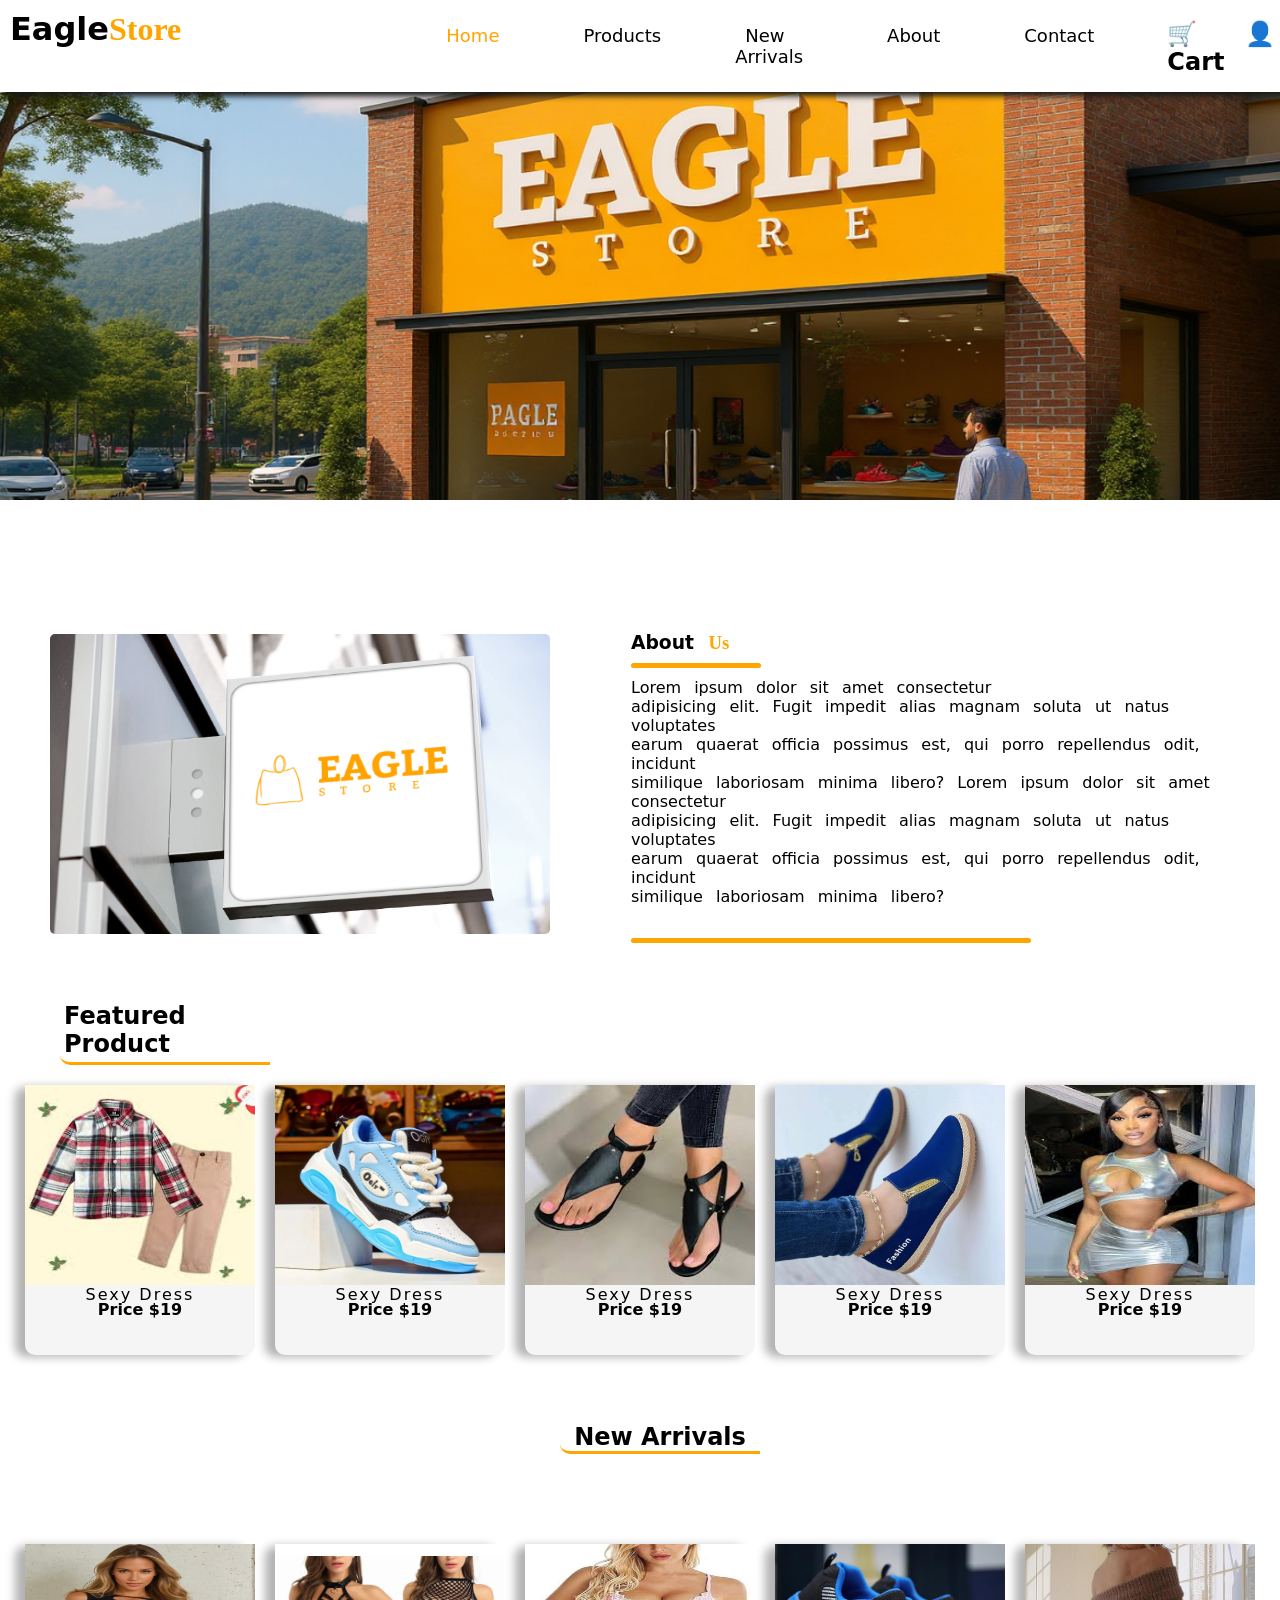
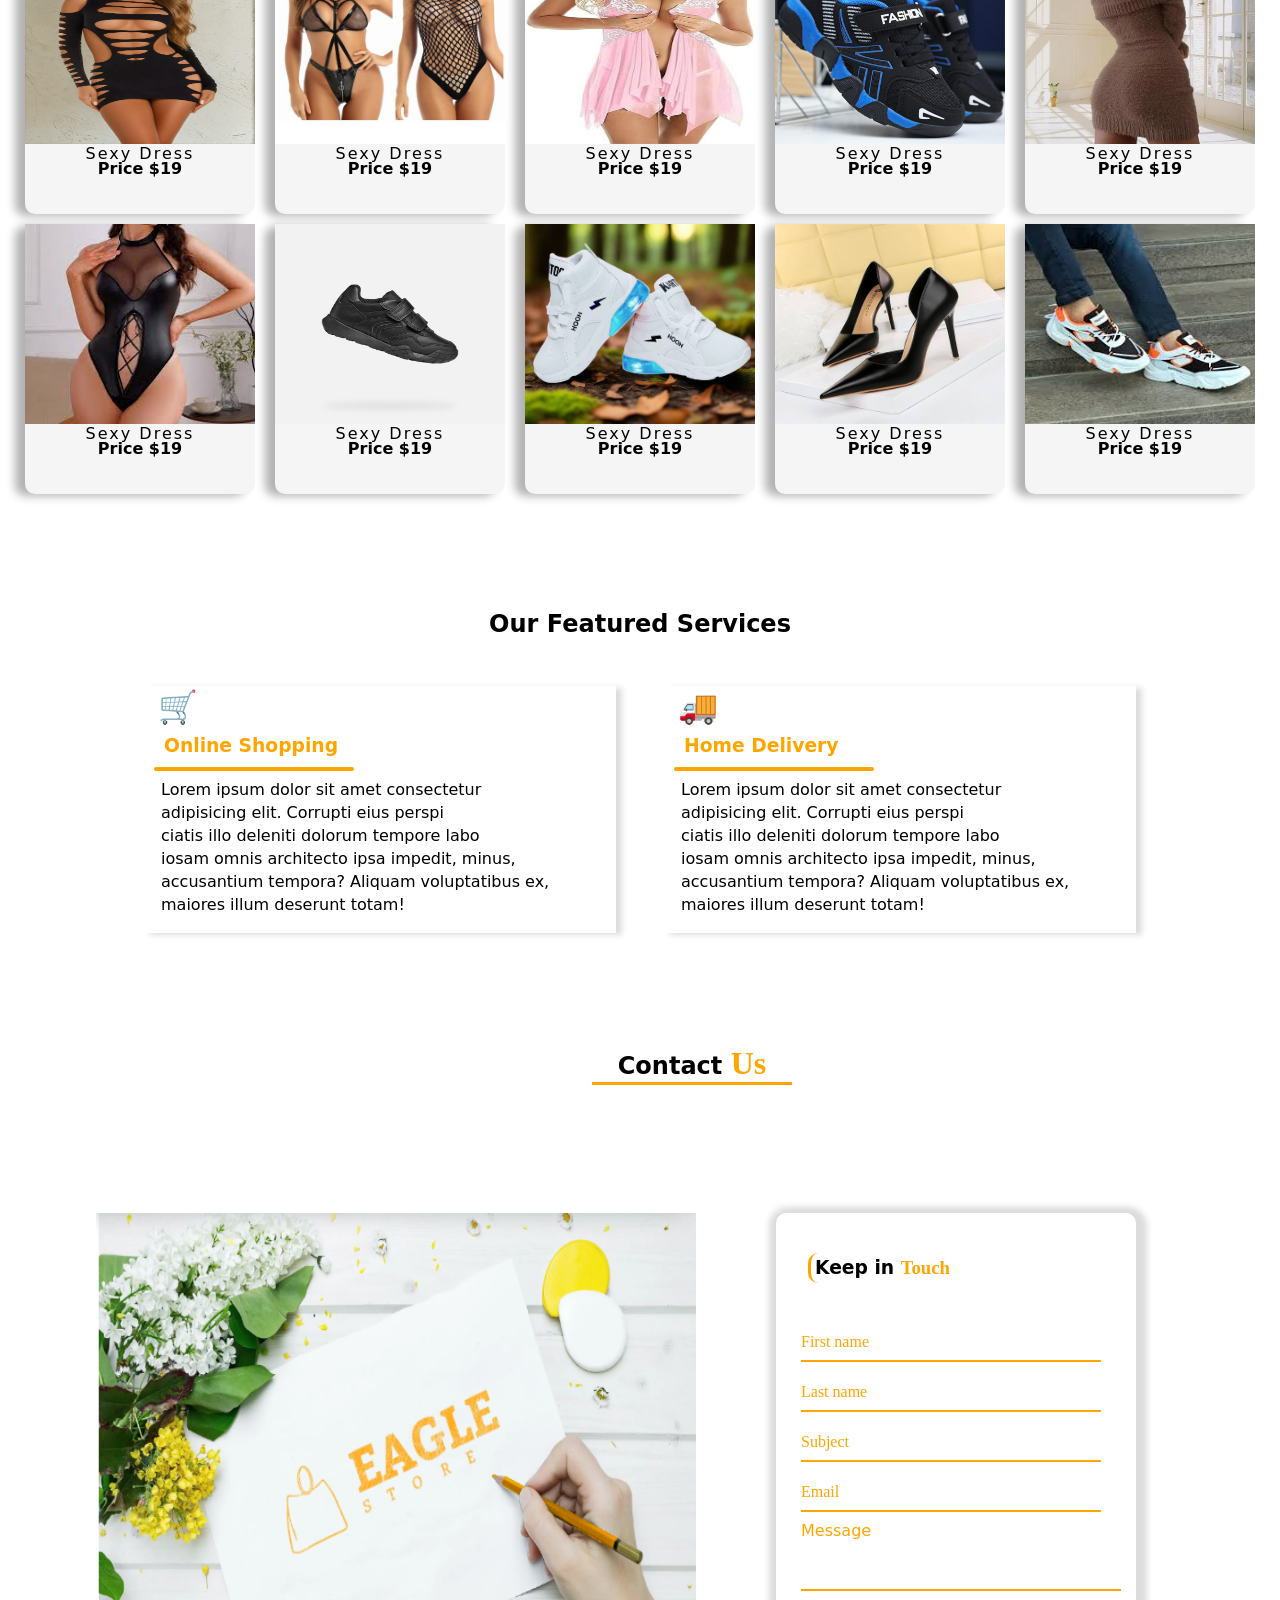
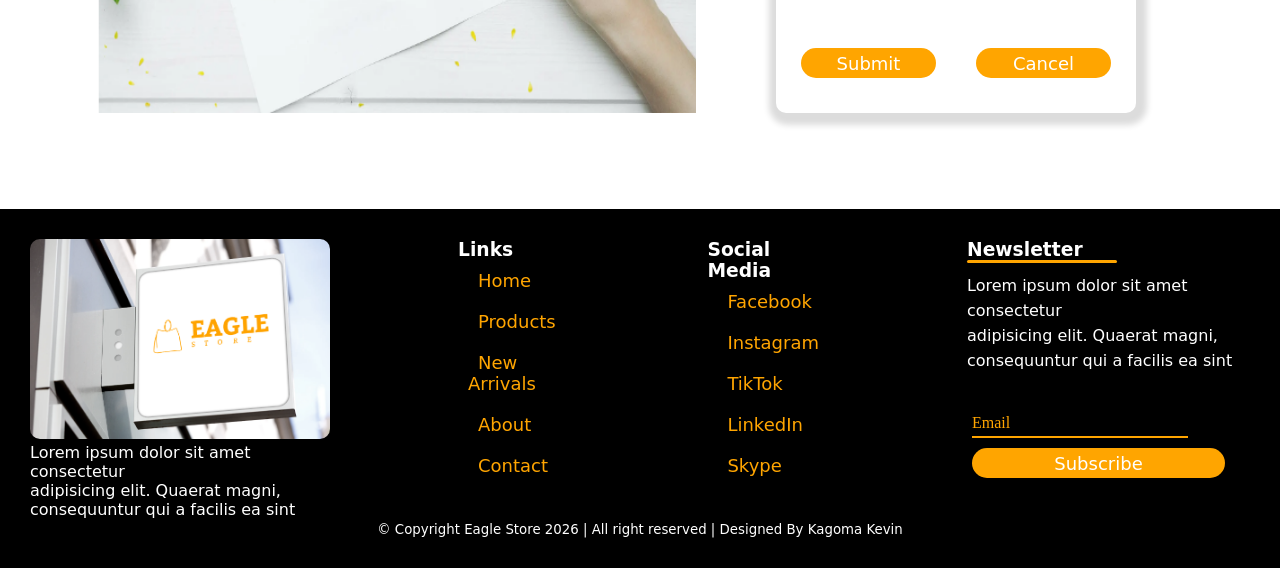
<file: index.html>
<!DOCTYPE html>
<html lang="en">
<head>
    <meta charset="UTF-8">
    <meta name="viewport" content="width=device-width, initial-scale=1.0">
    <link rel="stylesheet" href="../css_files/style.css">
       <link rel="shortcut icon" href="../images/LOGO/Brand2.png" type="image/x-icon">

    <title>Document</title>
</head>
<body>

    <div class="head">
        <div class="logo">
            <h1>Eagle<span>Store</span></h1>
          </div>
        <div class="nav">
            <ul>
                <li><a href="../html_files/index.html" class="active"> Home </a></li>
                <li><a href="../html_files/product.html"> Products </a></li>
                <li><a href="../html_files/New_Arrivals.html"> New Arrivals </a></li>
                <li><a href="../html_files/about.html">About </a></li>
                <li><a href="../html_files/contact.html">Contact </a></li>
            </ul>
            <div class="log_in">
                <h2>🛒 Cart </h2>
                <h2>👤 </h2>
            </div>
        </div>
       
    </div>

    <div class="top_slide">
        <img src="../images/LOGO/brand.png" alt="">
    </div>

    <div class="about_box">
        <div class="photo">
            <img src="../images/LOGO/Brand2.png" alt="">
        </div>
        <div class="text">
            
            <div class="text2">
                <h3>About <span>Us</span> </h3>
                <hr>
            </div>
            
            <p>Lorem ipsum dolor sit amet consectetur <br>
                adipisicing elit. Fugit impedit alias 
                magnam soluta ut natus voluptates <br>
                earum quaerat officia possimus est,
                 qui porro repellendus odit, incidunt <br>
                similique laboriosam minima libero?
                Lorem ipsum dolor sit amet consectetur <br>
                adipisicing elit. Fugit impedit alias 
                magnam soluta ut natus voluptates <br>
                earum quaerat officia possimus est,
                 qui porro repellendus odit, incidunt <br>
                similique laboriosam minima libero?</p>

                <hr>
        </div>
    </div>

    <div class="product_text">
        <h2>Featured Product </h2>
    </div>

    <div class="featured_product">
        <div class="products">
            <img src="../images/men clo/man (2).jfif" alt="">
            <p>Sexy Dress </p>
            <span>Price $19</span>
            <button>Order</button>
        </div>
        <div class="products">
            <img src="../images/men shoes pc/man (3).webp" alt="">
            <p>Sexy Dress </p>
            <span>Price $19</span>
            <button>Order</button>
        </div>
        <div class="products">
            <img src="../images/women shoes/images (13).jfif" alt="">
            <p>Sexy Dress </p>
            <span>Price $19</span>
            <button>Order</button>
        </div>
        <div class="products">
            <img src="../images/women shoes/4.jpg" alt="">
            <p>Sexy Dress </p>
            <span>Price $19</span>
            <button>Order</button>
        </div>
        <div class="products">
            <img src="../images/women/sexy (1).jfif" alt="">
            <p>Sexy Dress </p>
            <span>Price $19</span>
            <button>Order</button>
        </div>
    </div>

    <div class="Arrival_text">
        <h2 class="arrival">New Arrivals </h2>
    </div>

    <div class="Arrival_box">
        <div class="New_arrival">
            <img src="../images/women/sexy (2).webp" alt="">
            <p>Sexy Dress </p>
            <span>Price $19</span>
            <button>Order</button>
        </div>
        <div class="New_arrival">
            <img src="../images/women/sexy (3).jpg" alt="">
            <p>Sexy Dress </p>
            <span>Price $19</span>
            <button>Order</button>
        </div>
        <div class="New_arrival">
            <img src="../images/women/sexy (1).jpg" alt="">
            <p>Sexy Dress </p>
            <span>Price $19</span>
            <button>Order</button>
        </div>
        <div class="New_arrival">
            <img src="../images/men shoes pc/man (1).jpeg" alt="">
            <p>Sexy Dress </p>
            <span>Price $19</span>
            <button>Order</button>
        </div>
        <div class="New_arrival">
            <img src="../images/women/71iCQaLEgNL._AC_UY1000_.jpg" alt="">
            <p>Sexy Dress </p>
            <span>Price $19</span>
            <button>Order</button>
        </div>
        <div class="New_arrival">
            <img src="../images/women/sexy (4).jfif" alt="">
            <p>Sexy Dress </p>
            <span>Price $19</span>
            <button>Order</button>
        </div>
        <div class="New_arrival">
            <img src="../images/men shoes pc/man (2).jpg" alt="">
            <p>Sexy Dress </p>
            <span>Price $19</span>
            <button>Order</button>
        </div>
        <div class="New_arrival">
            <img src="../images//men shoes pc/man (2).webp" alt="">
            <p>Sexy Dress </p>
            <span>Price $19</span>
            <button>Order</button>
        </div>
        <div class="New_arrival">
            <img src="../images/women shoes/514Yk71NkSL._AC_UF1000,1000_QL80_.jpg" alt="">
            <p>Sexy Dress </p>
            <span>Price $19</span>
            <button>Order</button>
        </div>
        <div class="New_arrival">
            <img src="../images/women shoes/images (8).jfif" alt="">
            <p>Sexy Dress </p>
            <span>Price $19</span>
            <button>Order</button>
        </div>
       
    </div>
    

    <div class="Service_text">
        <h2>Our Featured Services </h2>
    </div>

    <div class="service">
        <div class="services">
            <span>🛒</span>
            <h3>Online Shopping</h3>
            <hr>
            <p>Lorem ipsum dolor sit amet consectetur <br>
                adipisicing elit. Corrupti eius perspi <br>
                ciatis illo deleniti dolorum tempore labo <br>
                iosam omnis architecto ipsa impedit, minus, <br>
                accusantium tempora? Aliquam voluptatibus ex, <br>
                 maiores illum deserunt totam!</p>
        </div>
        <div class="services">
            <span>🚚</span>
            <h3>Home Delivery</h3>
            <hr>
            <p>Lorem ipsum dolor sit amet consectetur <br>
                adipisicing elit. Corrupti eius perspi <br>
                ciatis illo deleniti dolorum tempore labo <br>
                iosam omnis architecto ipsa impedit, minus, <br>
                accusantium tempora? Aliquam voluptatibus ex, <br>
                 maiores illum deserunt totam!</p>
        </div>
    </div>

    <div class="contact_text">
        <h2>Contact <span>Us</span></h2>
    </div>

    <div class="container">
        <img src="../images/LOGO/contact.png" alt="">

        <div class="form_box">
            <h3>Keep in <span>Touch</span> </h3>
            <form action="">
                <input type="text" name="" id="" placeholder="First name"> <br>
                <input type="text" name="" id="" placeholder="Last name"><br>
                <input type="text" name="" id="" placeholder="Subject"><br>
                <input type="email" name="" id="" placeholder="Email"><br>
                <textarea name="message" id="" placeholder="Message"></textarea>
                <div class="btns">
                    <button type="submit">Submit</button> 
                    <button type="reset">Cancel</button>
                </div>
            </form>
        </div>
    </div>


  <div class="all">
      <div class="footer_box">
        <div class="logos">
            <img src="../images/LOGO/Brand2.png" alt=""><br>
            <p>Lorem ipsum dolor sit amet consectetur <br>
                adipisicing elit.  Quaerat magni, <br>
                consequuntur qui a facilis ea sint</p>
        </div>
        <div class="link">
            <h3>Links</h3>
            <ol>
                <li><a href="../html_files/index.html" class="active"> Home </a></li>
                <li><a href="../html_files/product.html"> Products </a></li>
                <li><a href="../html_files/New_Arrivals.html"> New Arrivals </a></li>
                <li><a href="../html_files/about.html">About </a></li>
                <li><a href="../html_files/contact.html">Contact </a></li>
            </ol>
        </div>
        <div class="social">
            <h3>Social Media</h3>
              <ol>
                <li><a href="../html_files/index.html" class="active"> Facebook </a></li>
                <li><a href="../html_files/product.html"> Instagram </a></li>
                <li><a href="../html_files/New_Arrivals.html"> TikTok </a></li>
                <li><a href="../html_files/about.html">LinkedIn </a></li>
                <li><a href="../html_files/contact.html">Skype </a></li>
            </ol>
        </div>
        <div class="newsletter">
            <h3>Newsletter</h3>
            <hr>
             <p>Lorem ipsum dolor sit amet consectetur <br>
                adipisicing elit.  Quaerat magni, <br>
                consequuntur qui a facilis ea sint</p>
                <form action="">
                    <input type="email" name="" id="" placeholder="Email "> <br>
                    <button type="submit">Subscribe</button>
                </form>
        </div>

        
    </div>
    <footer>
            <small>&COPY; Copyright Eagle Store 2026 | All right reserved | Designed By Kagoma Kevin</small>
        </footer>
     
  </div>
   
</body>
</html>
</file>
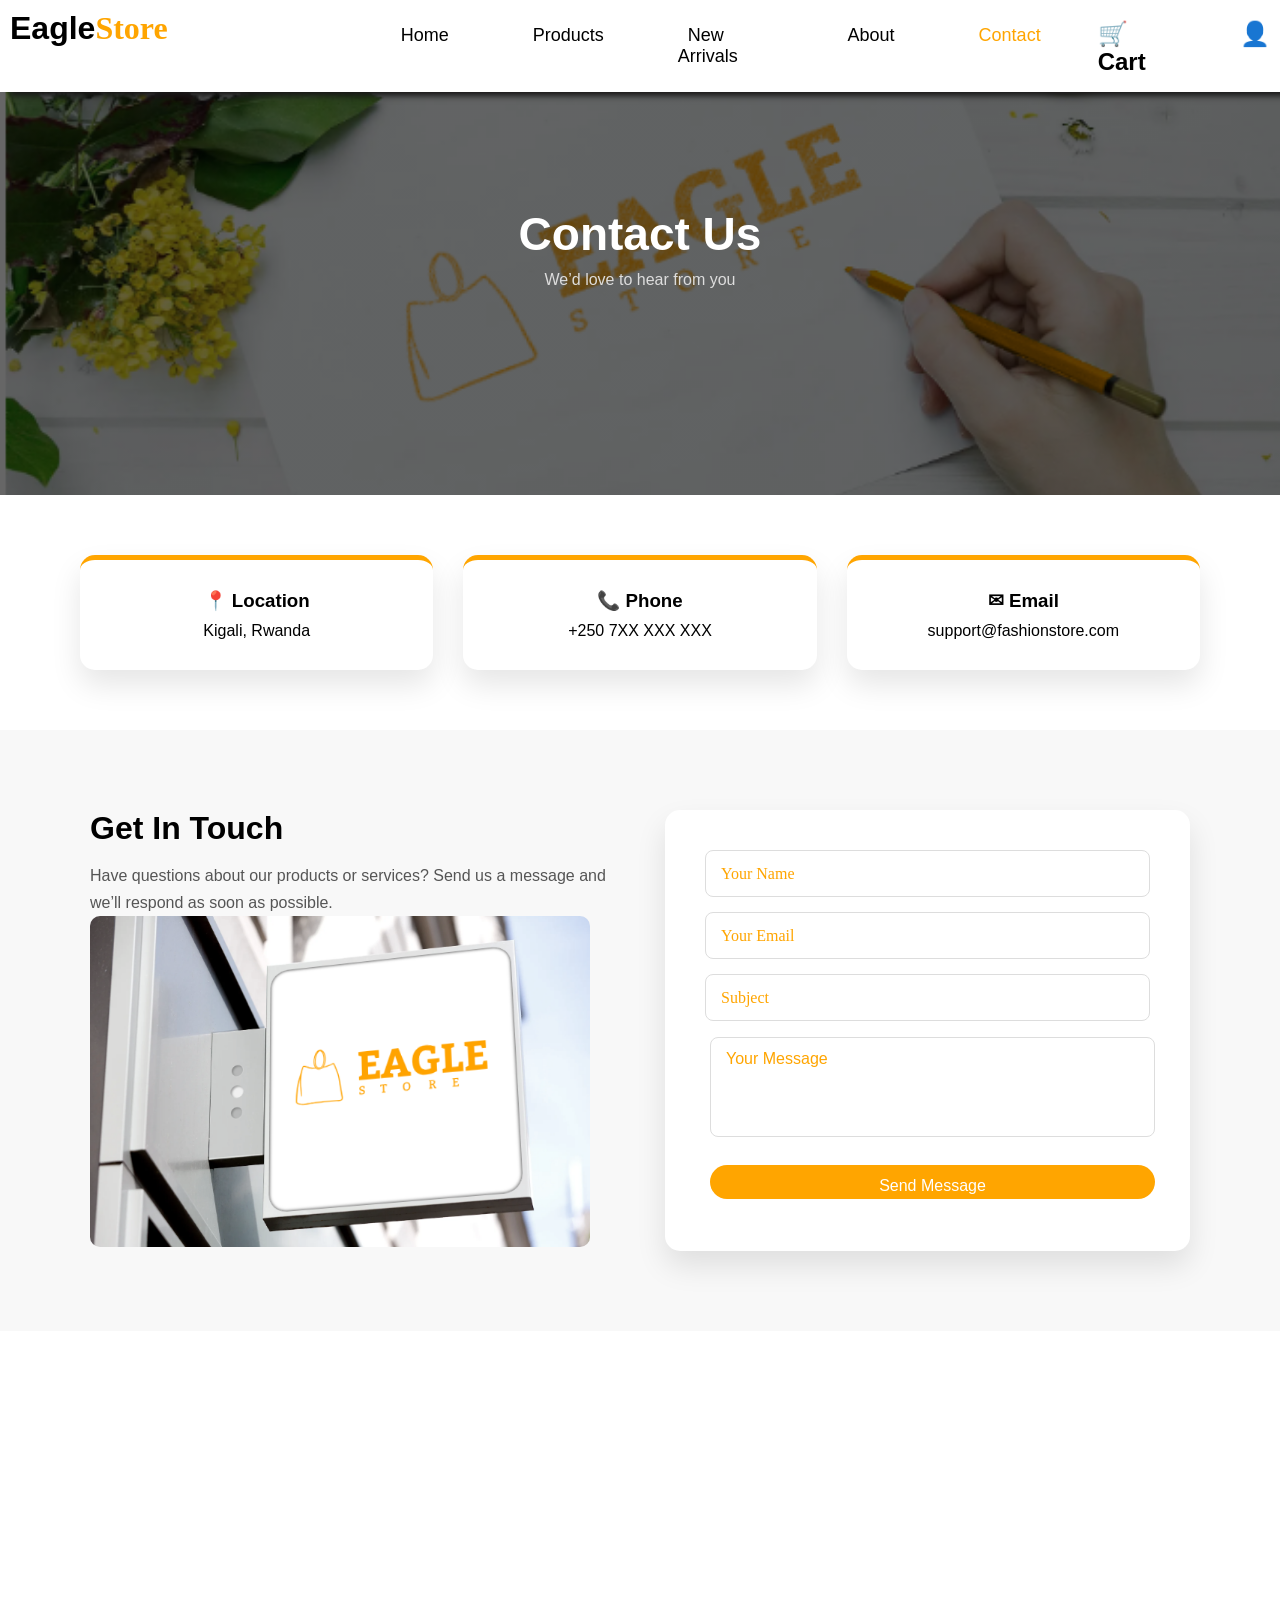
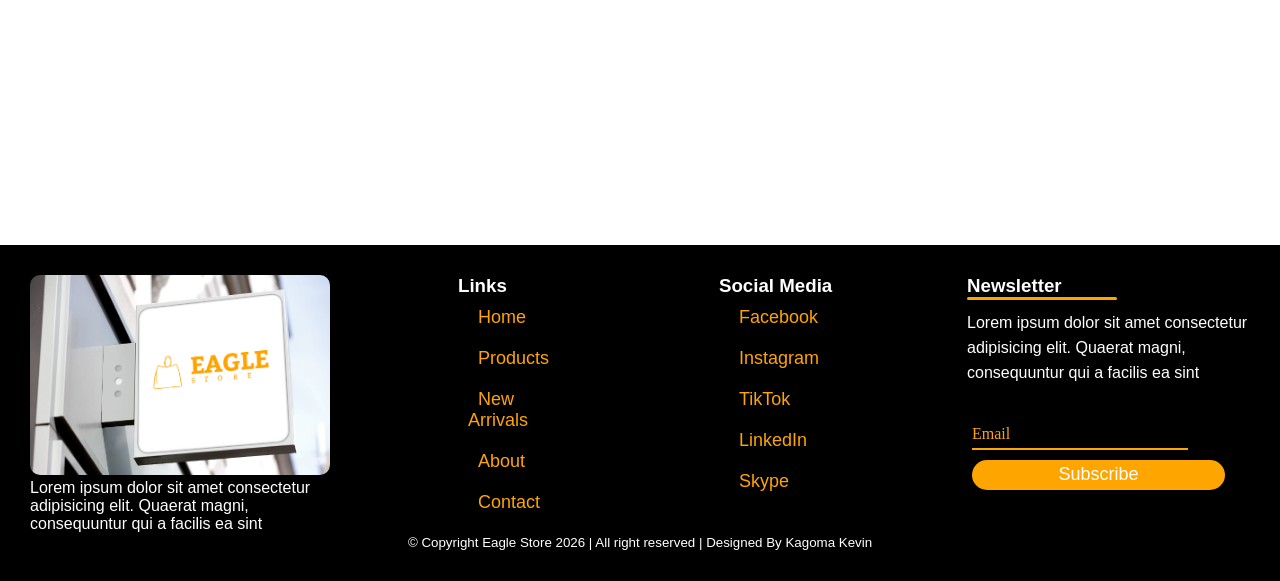
<file: html_files/contact.html>
<!DOCTYPE html>
<html lang="en">
<head>
    <meta charset="UTF-8">
    <meta name="viewport" content="width=device-width, initial-scale=1.0">
    <link rel="stylesheet" href="../css_files/style.css">
    <link rel="stylesheet" href="../css_files/navigation.css">
    <link rel="stylesheet" href="../css_files/contact.css">
    <link rel="stylesheet" href="../css_files/footer.css">
    <link rel="shortcut icon" href="../images/LOGO/Brand2.png" type="image/x-icon">

    <title>Document</title>
</head>
<body>
    <div class="head">
        <div class="logo">
            <h1>Eagle<span>Store</span></h1>
          </div>
        <div class="nav">
            <ul>
                <li><a href="../html_files/index.html"> Home </a></li>
                <li><a href="../html_files/product.html"> Products </a></li>
                <li><a href="../html_files/New_Arrivals.html"> New Arrivals </a></li>
                <li><a href="../html_files/about.html">About </a></li>
                <li><a href="../html_files/contact.html" class="active">Contact </a></li>
            </ul>
            <div class="log_in">
                <h2>🛒 Cart </h2>
                <h2>👤 </h2>
            </div>
        </div>
       
    </div>

    
 
  <section class="contact-hero">
    <div class="hero-text">
      <h1>Contact Us</h1>
      <p>We’d love to hear from you</p>
    </div>
  </section>


  <section class="contact-info">
    <div class="info-card">
      <h3>📍 Location</h3>
      <p>Kigali, Rwanda</p>
    </div>

    <div class="info-card">
      <h3>📞 Phone</h3>
      <p>+250 7XX XXX XXX</p>
    </div>

    <div class="info-card">
      <h3>✉ Email</h3>
      <p>support@fashionstore.com</p>
    </div>
  </section>

 
  <section class="contact-form-section">
    <div class="form-container">

      <div class="form-text">
        <h2>Get In Touch</h2>
        <p>
          Have questions about our products or services?
          Send us a message and we’ll respond as soon as possible.
        </p>
        <img src="../images/LOGO/Brand2.png" alt="">
      </div>

      <form class="contact-form">
        <input type="text" placeholder="Your Name" required>
        <input type="email" placeholder="Your Email" required>
        <input type="text" placeholder="Subject">
        <textarea placeholder="Your Message" required></textarea>
        <button type="submit">Send Message</button>
      </form>

    </div>
  </section>

  
  <section class="map">
    <iframe
      src="https://www.google.com/maps?q=Kigali,Rwanda&output=embed"
      loading="lazy">
    </iframe>
  </section>

  
  <div class="all">
      <div class="footer_box">
        <div class="logos">
            <img src="../images/LOGO/Brand2.png" alt=""><br>
            <p>Lorem ipsum dolor sit amet consectetur <br>
                adipisicing elit.  Quaerat magni, <br>
                consequuntur qui a facilis ea sint</p>
        </div>
        <div class="link">
            <h3>Links</h3>
            <ol>
                <li><a href="../html_files/index.html" class="active"> Home </a></li>
                <li><a href="../html_files/product.html"> Products </a></li>
                <li><a href="../html_files/New_Arrivals.html"> New Arrivals </a></li>
                <li><a href="../html_files/about.html">About </a></li>
                <li><a href="../html_files/contact.html">Contact </a></li>
            </ol>
        </div>
        <div class="social">
            <h3>Social Media</h3>
              <ol>
                <li><a href="../html_files/index.html" class="active"> Facebook </a></li>
                <li><a href="../html_files/product.html"> Instagram </a></li>
                <li><a href="../html_files/New_Arrivals.html"> TikTok </a></li>
                <li><a href="../html_files/about.html">LinkedIn </a></li>
                <li><a href="../html_files/contact.html">Skype </a></li>
            </ol>
        </div>
        <div class="newsletter">
            <h3>Newsletter</h3>
            <hr>
             <p>Lorem ipsum dolor sit amet consectetur <br>
                adipisicing elit.  Quaerat magni, <br>
                consequuntur qui a facilis ea sint</p>
                <form action="">
                    <input type="email" name="" id="" placeholder="Email "> <br>
                    <button type="submit">Subscribe</button>
                </form>
        </div>

        
    </div>
    <footer>
            <small>&COPY; Copyright Eagle Store 2026 | All right reserved | Designed By Kagoma Kevin</small>
        </footer>
     
  </div>

</body>
</html>
</file>
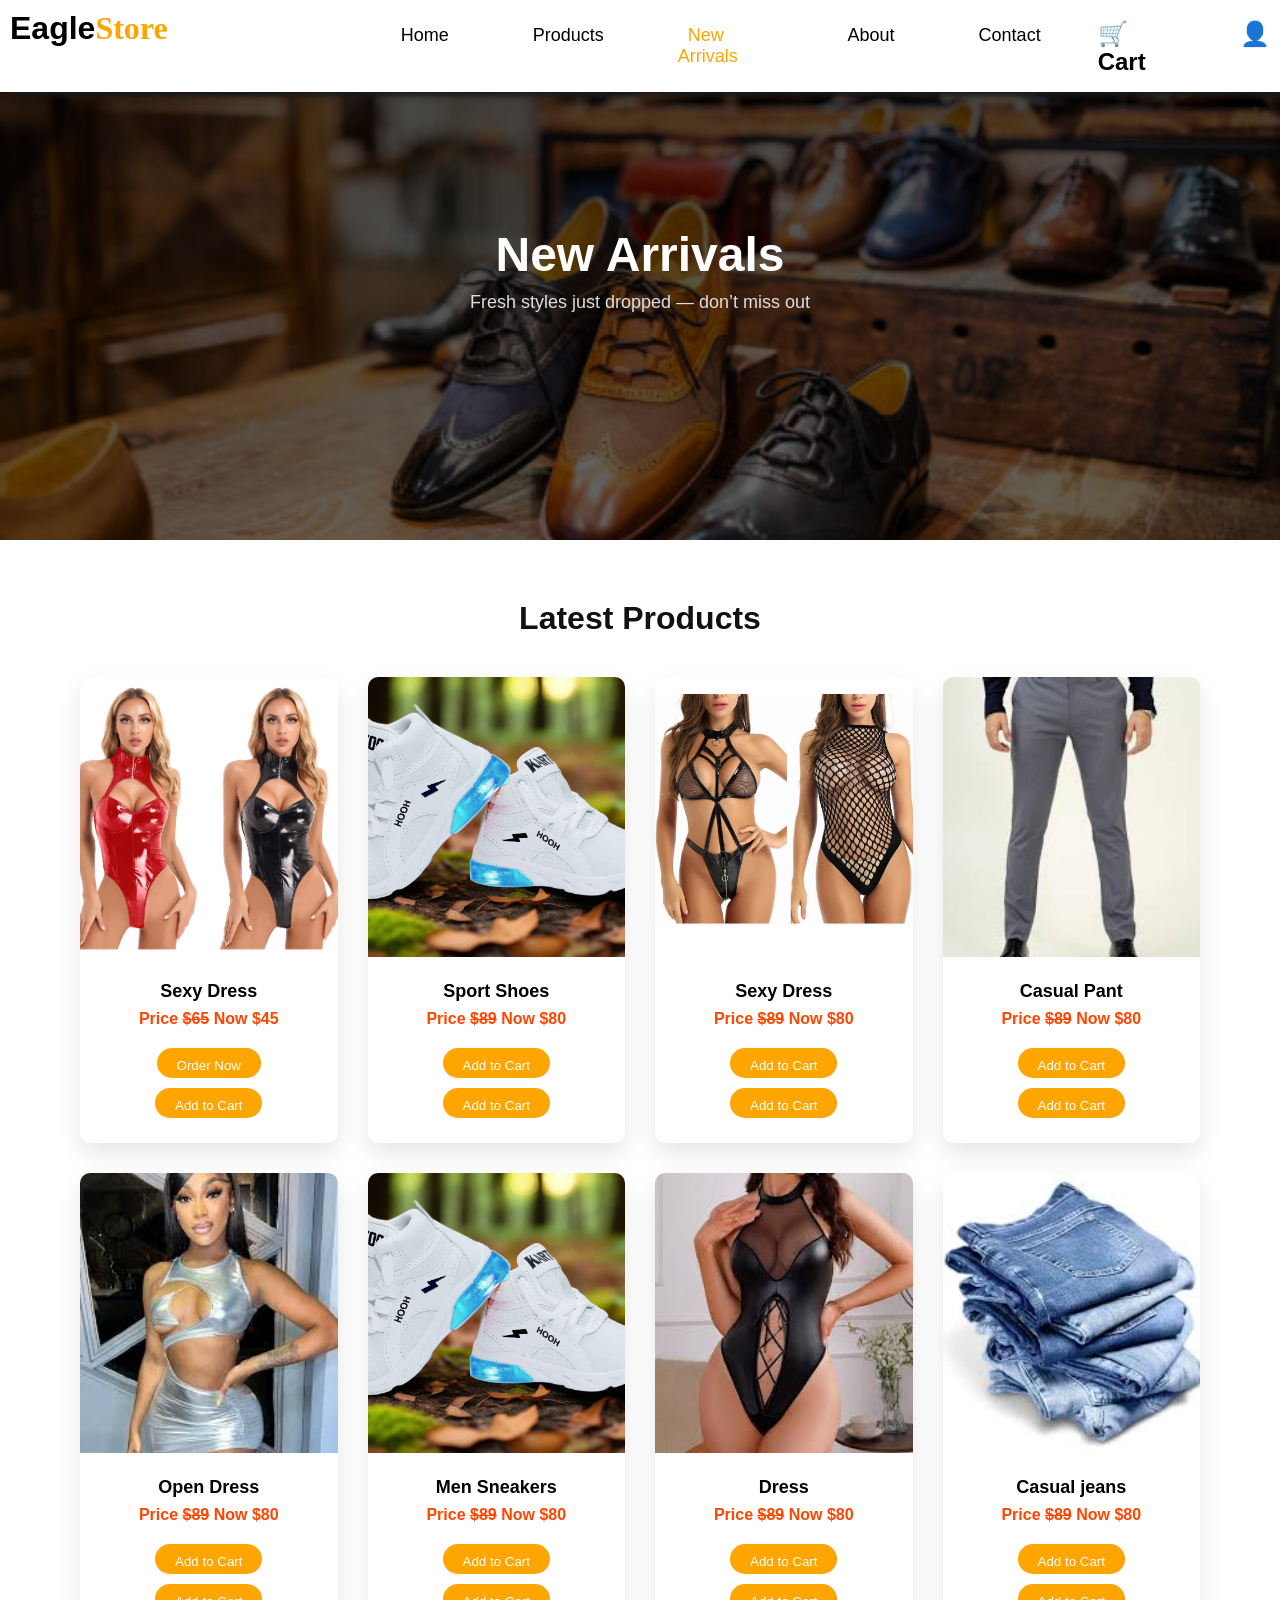
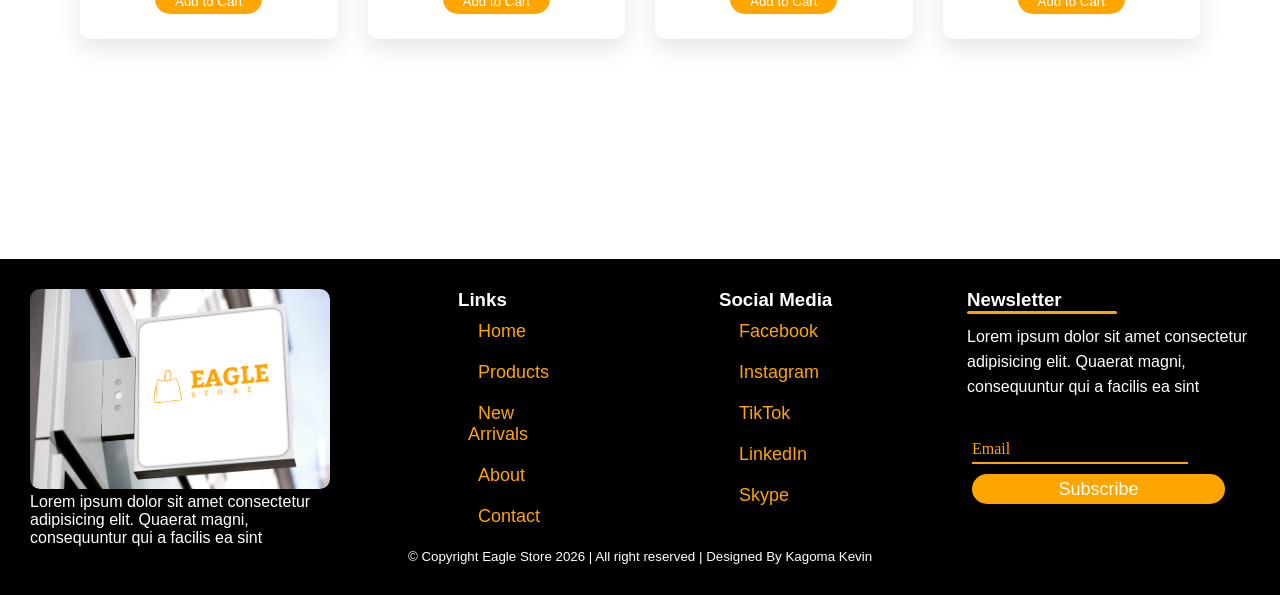
<file: html_files/New_Arrivals.html>
<!DOCTYPE html>
<html lang="en">
<head>
    <meta charset="UTF-8">
    <meta name="viewport" content="width=device-width, initial-scale=1.0">
    <link rel="stylesheet" href="../css_files/style.css">
    <link rel="stylesheet" href="../css_files/navigation.css">
   <link rel="stylesheet" href="../css_files/new_arrival.css">
   <link rel="stylesheet" href="../css_files/footer.css">
      <link rel="shortcut icon" href="../images/LOGO/Brand2.png" type="image/x-icon">

   <title>Document</title>
</head>
<body>
    <div class="head">
        <div class="logo">
            <h1>Eagle<span>Store</span></h1>
          </div>
        <div class="nav">
            <ul>
                <li><a href="../html_files/index.html"> Home </a></li>
                <li><a href="../html_files/product.html"> Products </a></li>
                <li><a href="../html_files/New_Arrivals.html" class="active"> New Arrivals </a></li>
                <li><a href="../html_files/about.html">About </a></li>
                <li><a href="../html_files/contact.html">Contact </a></li>
            </ul>
            <div class="log_in">
                <h2>🛒 Cart </h2>
                <h2>👤 </h2>
            </div>
        </div>
       
    </div>


     
  <section class="new-hero">
    <div class="hero-content">
      <h1>New Arrivals</h1>
      <p>Fresh styles just dropped — don’t miss out</p>
    </div>
  </section>

  
  <section class="new-arrivals">
    <h2>Latest Products</h2>

    <div class="product-grid">

      
      <div class="product-card">
        <img src="../images/women/sexy (2).jpg" alt="Product">
        <div class="product-info">
          <h3>Sexy Dress</h3>
          <p>Price <del>$65</del> Now $45</p>
          <button>Order Now</button><button>Add to Cart</button>
        </div>
      </div>

     
      <div class="product-card">
        <img src="../images/men shoes pc/man (2).webp" alt="Product">
        <div class="product-info">
          <h3>Sport Shoes</h3>
          <p> Price <del>$89</del> Now $80</p>
          <button>Add to Cart</button><button>Add to Cart</button>
        </div>
      </div>

      
      <div class="product-card">
        <img src="../images/women/sexy (3).jpg" alt="Product">
        <div class="product-info">
          <h3>Sexy Dress</h3>
           <p> Price <del>$89</del> Now $80</p>
          <button>Add to Cart</button><button>Add to Cart</button>
        </div>
      </div>

      
      <div class="product-card">
        <img src="../images/men clo/man (7).jfif" alt="Product">
        <div class="product-info">
          <h3>Casual Pant</h3>
          <p> Price <del>$89</del> Now $80</p>
          <button>Add to Cart</button><button>Add to Cart</button>
        </div>
      </div>
       <div class="product-card">
        <img src="../images/women/sexy (1).jfif" alt="Product">
        <div class="product-info">
          <h3>Open Dress</h3>
           <p> Price <del>$89</del> Now $80</p>
          <button>Add to Cart</button><button>Add to Cart</button>
        </div>
      </div>

     
      <div class="product-card">
        <img src="../images/men shoes pc/man (2).webp" alt="Product">
        <div class="product-info">
          <h3>Men Sneakers </h3>
           <p> Price <del>$89</del> Now $80</p>
          <button>Add to Cart</button><button>Add to Cart</button>
        </div>
      </div>

      
      <div class="product-card">
        <img src="../images/women/sexy (4).jfif" alt="Product">
        <div class="product-info">
          <h3>Dress </h3>
           <p> Price <del>$89</del> Now $80</p>
          <button>Add to Cart</button><button>Add to Cart</button>
        </div>
      </div>

      
      <div class="product-card">
        <img src="../images/men clo/man (5).jfif" alt="Product">
        <div class="product-info">
          <h3>Casual jeans</h3>
           <p> Price <del>$89</del> Now $80</p>
          <button>Add to Cart</button><button>Add to Cart</button>
        </div>
      </div>


    </div>
  </section>
   
  <div class="all">
      <div class="footer_box">
        <div class="logos">
            <img src="../images/LOGO/Brand2.png" alt=""><br>
            <p>Lorem ipsum dolor sit amet consectetur <br>
                adipisicing elit.  Quaerat magni, <br>
                consequuntur qui a facilis ea sint</p>
        </div>
        <div class="link">
            <h3>Links</h3>
            <ol>
                <li><a href="../html_files/index.html" class="active"> Home </a></li>
                <li><a href="../html_files/product.html"> Products </a></li>
                <li><a href="../html_files/New_Arrivals.html"> New Arrivals </a></li>
                <li><a href="../html_files/about.html">About </a></li>
                <li><a href="../html_files/contact.html">Contact </a></li>
            </ol>
        </div>
        <div class="social">
            <h3>Social Media</h3>
             <ol>
                <li><a href="../html_files/index.html" class="active"> Facebook </a></li>
                <li><a href="../html_files/product.html"> Instagram </a></li>
                <li><a href="../html_files/New_Arrivals.html"> TikTok </a></li>
                <li><a href="../html_files/about.html">LinkedIn </a></li>
                <li><a href="../html_files/contact.html">Skype </a></li>
            </ol>
        </div>
        <div class="newsletter">
            <h3>Newsletter</h3>
            <hr>
             <p>Lorem ipsum dolor sit amet consectetur <br>
                adipisicing elit.  Quaerat magni, <br>
                consequuntur qui a facilis ea sint</p>
                <form action="">
                    <input type="email" name="" id="" placeholder="Email "> <br>
                    <button type="submit">Subscribe</button>
                </form>
        </div>

        
    </div>
    <footer>
            <small>&COPY; Copyright Eagle Store 2026 | All right reserved | Designed By Kagoma Kevin</small>
        </footer>
     
  </div>

</body>
</html>
</file>
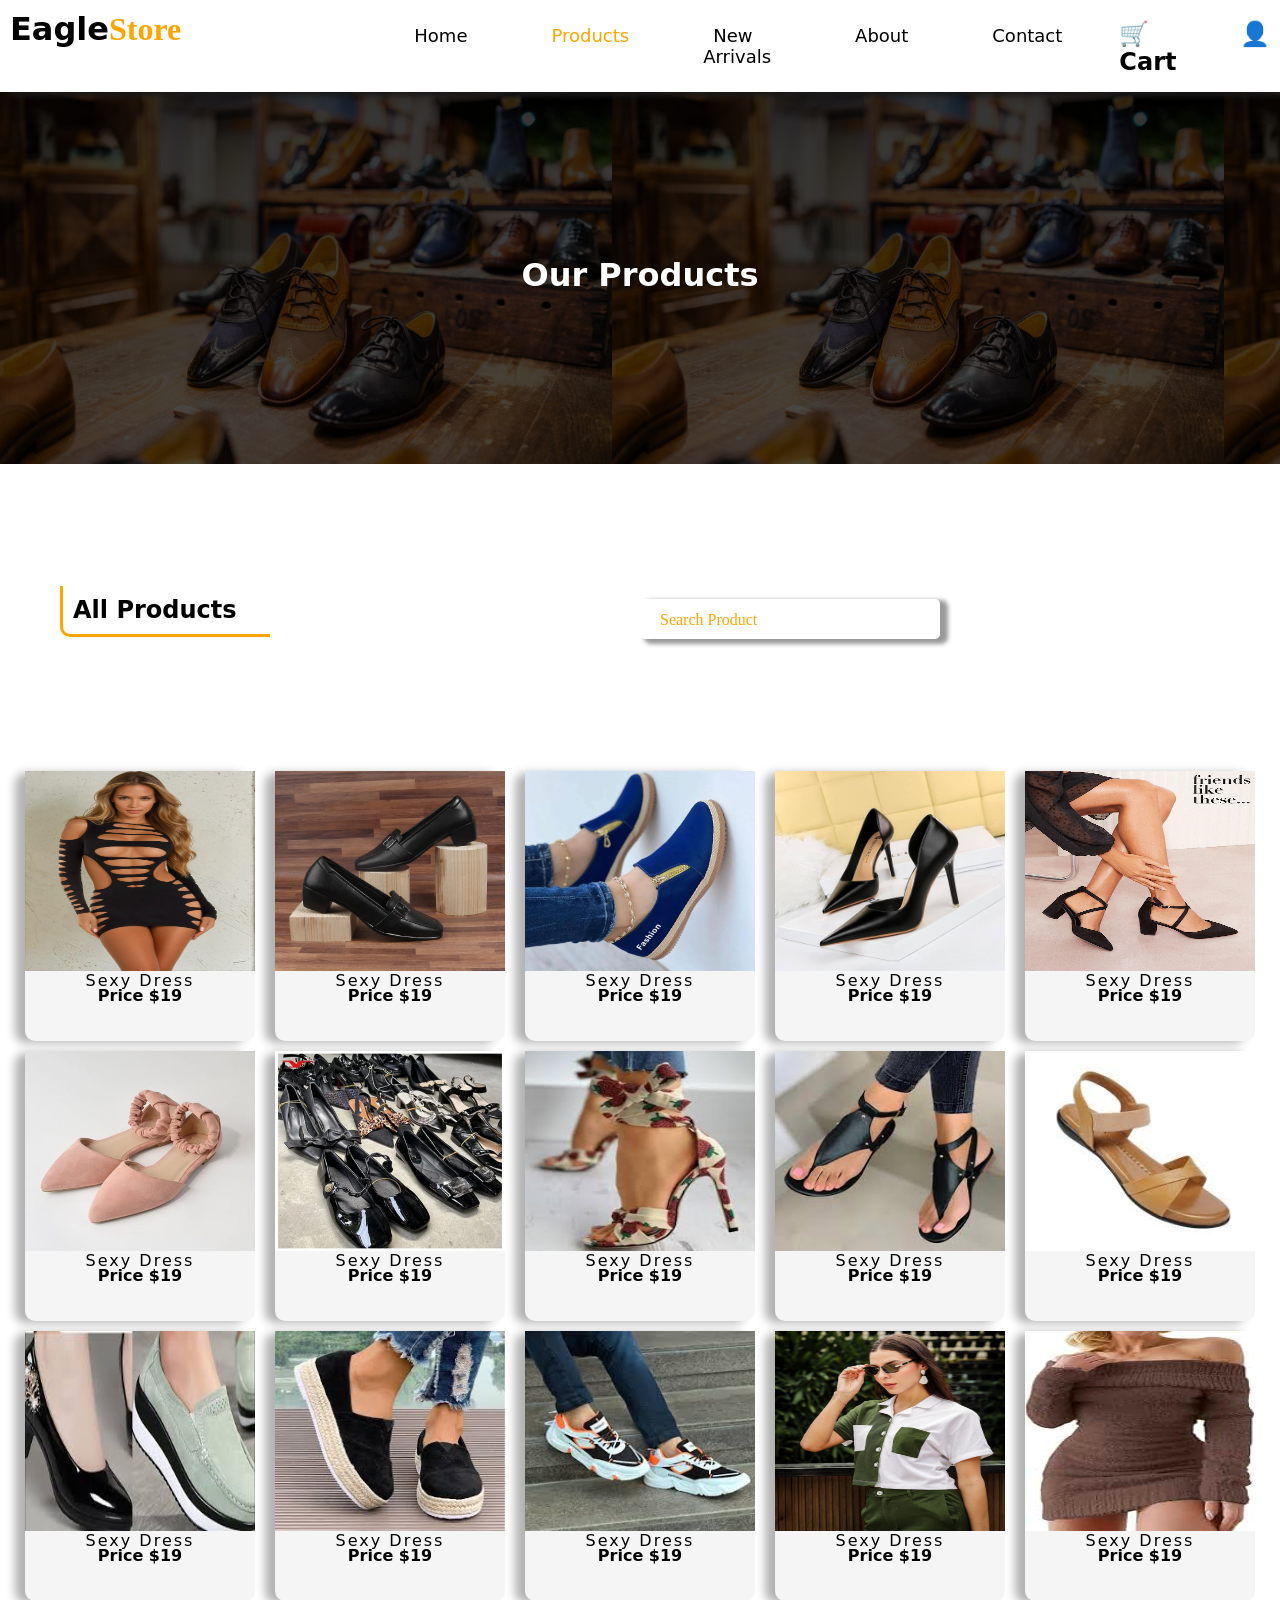
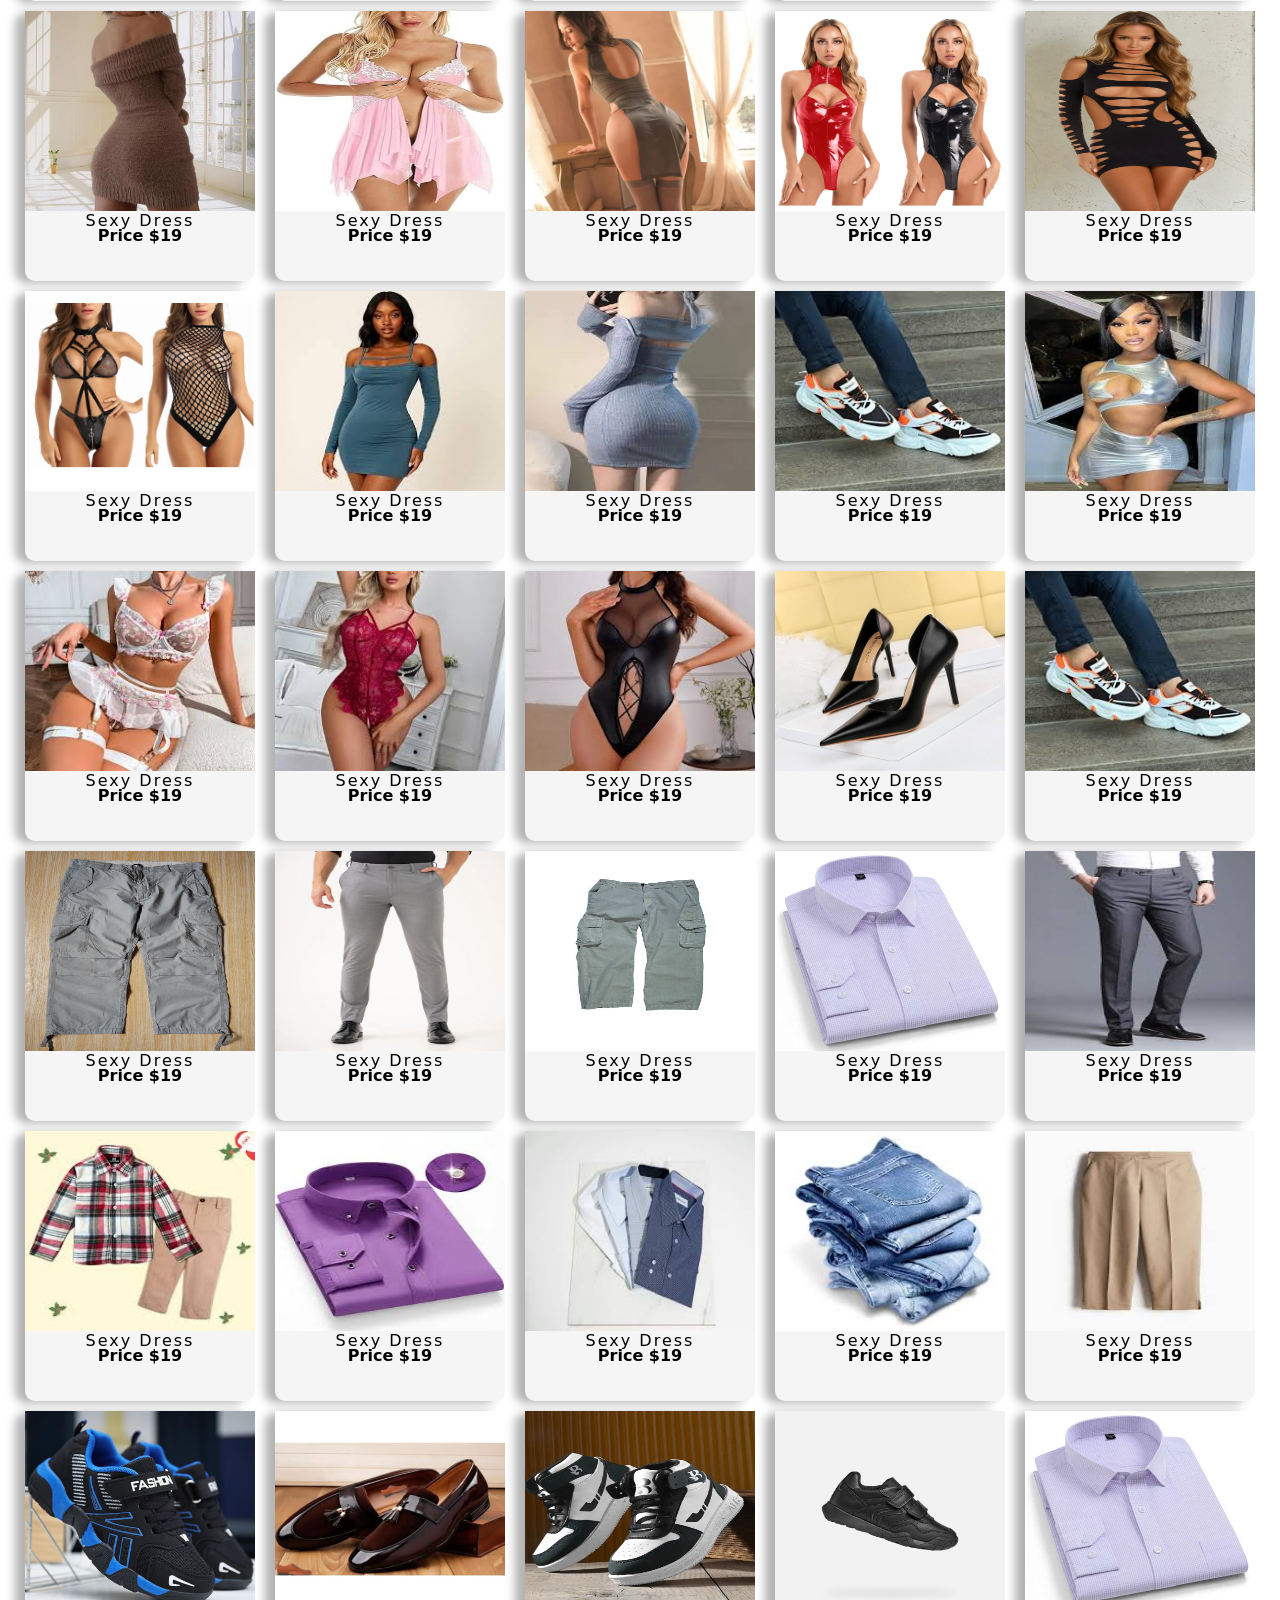
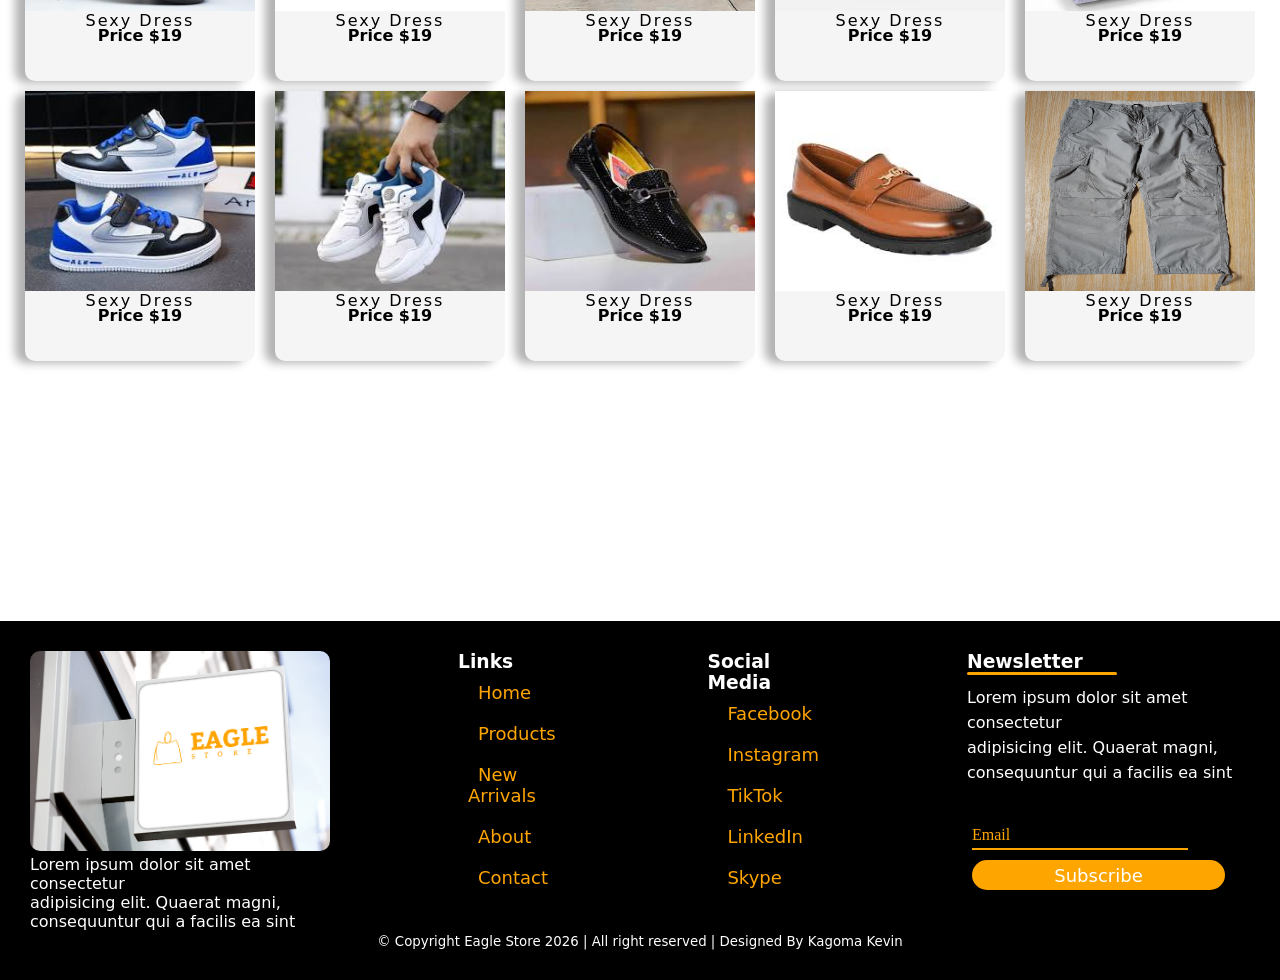
<file: html_files/product.html>
<!DOCTYPE html>
<html lang="en">
<head>
    <meta charset="UTF-8">
    <meta name="viewport" content="width=device-width, initial-scale=1.0">
    <link rel="stylesheet" href="../css_files/style.css">
    <link rel="stylesheet" href="../css_files/navigation.css">
   <link rel="stylesheet" href="../css_files/product.css">
    <link rel="stylesheet" href="../css_files/footer.css">
      <link rel="shortcut icon" href="../images/LOGO/Brand2.png" type="image/x-icon">

    <title>Document</title>
</head>
<body>
    <div class="head">
        <div class="logo">
            <h1>Eagle<span>Store</span></h1>
          </div>
        <div class="nav">
            <ul>
                <li><a href="../html_files/index.html"> Home </a></li>
                <li><a href="../html_files/product.html" class="active"> Products </a></li>
                <li><a href="../html_files/New_Arrivals.html"> New Arrivals </a></li>
                <li><a href="../html_files/about.html">About </a></li>
                <li><a href="../html_files/contact.html">Contact </a></li>
            </ul>
            <div class="log_in">
                <h2>🛒 Cart </h2>
                <h2>👤 </h2>
            </div>
        </div>
       
    </div>


    <div class="banner">
        <h1>Our Products </h1>
    </div>

    <div class="product_text">
        <h2>All Products</h2>
       
    </div>
     <div class="searchs">
            <input type="search" name="" id="" placeholder="Search Product">
        </div>
    <div class="Arrival_box">
        <div class="New_arrival">
            <img src="../images/women/sexy (2).webp" alt="">
            <p>Sexy Dress </p>
            <span>Price $19</span>
            <button>Order</button>
            
        </div>
        <div class="New_arrival">
            <img src="../images/women shoes/31-254LA11.webp" alt="">
            <p>Sexy Dress </p>
            <span>Price $19</span>
            <button>Order</button>
        </div>
        <div class="New_arrival">
            <img src="../images/women shoes/4.jpg" alt="">
            <p>Sexy Dress </p>
            <span>Price $19</span>
            <button>Order</button>
        </div>
        <div class="New_arrival">
            <img src="../images/women shoes/514Yk71NkSL._AC_UF1000,1000_QL80_.jpg" alt="">
            <p>Sexy Dress </p>
            <span>Price $19</span>
            <button>Order</button>
        </div>
        <div class="New_arrival">
            <img src="../images/women shoes/AJ5460.webp" alt="">
            <p>Sexy Dress </p>
            <span>Price $19</span>
            <button>Order</button>
        </div>
        <div class="New_arrival">
            <img src="../images/women shoes/FTW-1206-Pink-ankle-strap-sandals-450x450.jpg" alt="">
            <p>Sexy Dress </p>
            <span>Price $19</span>
            <button>Order</button>
        </div>
        <div class="New_arrival">
            <img src="../images/women shoes/S15-Custom-Design-Fashion-Square-Toe-Low-Heel-Wholesale-Office-Casual-High-Heels-Shoes-for-Women.webp" alt="">
            <p>Sexy Dress </p>
            <span>Price $19</span>
            <button>Order</button>
        </div>
        <div class="New_arrival">
            <img src="../images//women shoes/images (12).jfif" alt="">
            <p>Sexy Dress </p>
            <span>Price $19</span>
            <button>Order</button>
        </div>
        <div class="New_arrival">
            <img src="../images/women shoes/images (13).jfif" alt="">
            <p>Sexy Dress </p>
            <span>Price $19</span>
            <button>Order</button>
        </div>
        <div class="New_arrival">
            <img src="../images/women shoes/images (14).jfif" alt="">
            <p>Sexy Dress </p>
            <span>Price $19</span>
            <button>Order</button>
        </div>
        
        <div class="New_arrival">
            <img src="../images/women shoes/images (2).jfif" alt="">
            <p>Sexy Dress </p>
            <span>Price $19</span>
            <button>Order</button>
        </div>
        <div class="New_arrival">
            <img src="../images/women shoes/images (3).jfif" alt="">
            <p>Sexy Dress </p>
            <span>Price $19</span>
            <button>Order</button>
        </div>
        <div class="New_arrival">
            <img src="../images/women shoes/images (8).jfif" alt="">
            <p>Sexy Dress </p>
            <span>Price $19</span>
            <button>Order</button>
        </div>


        <div class="New_arrival">
            <img src="../images/women/5_2ed31220-ce12-4d85-b224-5370e252a740.webp" alt="">
            <p>Sexy Dress </p>
            <span>Price $19</span>
            <button>Order</button>
        </div>
        <div class="New_arrival">
            <img src="../images/women/61jOQj+786L._AC_AC_SY350_QL45_.jpg" alt="">
            <p>Sexy Dress </p>
            <span>Price $19</span>
            <button>Order</button>
        </div>
        <div class="New_arrival">
            <img src="../images/women/71iCQaLEgNL._AC_UY1000_.jpg" alt="">
            <p>Sexy Dress </p>
            <span>Price $19</span>
            <button>Order</button>
        </div>
        <div class="New_arrival">
            <img src="../images/women/sexy (1).jpg" alt="">
            <p>Sexy Dress </p>
            <span>Price $19</span>
            <button>Order</button>
        </div>
        <div class="New_arrival">
            <img src="../images//women/sexy (1).webp" alt="">
            <p>Sexy Dress </p>
            <span>Price $19</span>
            <button>Order</button>
        </div>
        <div class="New_arrival">
            <img src="../images/women/sexy (2).jpg" alt="">
            <p>Sexy Dress </p>
            <span>Price $19</span>
            <button>Order</button>
        </div>
        <div class="New_arrival">
            <img src="../images/women/sexy (2).webp" alt="">
            <p>Sexy Dress </p>
            <span>Price $19</span>
            <button>Order</button>
        </div>

     <div class="New_arrival">
            <img src="../images/women/sexy (3).jpg" alt="">
            <p>Sexy Dress </p>
            <span>Price $19</span>
            <button>Order</button>
        </div>
        <div class="New_arrival">
            <img src="../images/women/images (15).jfif" alt="">
            <p>Sexy Dress </p>
            <span>Price $19</span>
            <button>Order</button>
        </div>
        <div class="New_arrival">
            <img src="../images/women/images (16).jfif" alt="">
            <p>Sexy Dress </p>
            <span>Price $19</span>
            <button>Order</button>
        </div>
        <div class="New_arrival">
            <img src="../images/women shoes/images (8).jfif" alt="">
            <p>Sexy Dress </p>
            <span>Price $19</span>
            <button>Order</button>
        </div>
        <div class="New_arrival">
            <img src="../images/women/sexy (1).jfif" alt="">
            <p>Sexy Dress </p>
            <span>Price $19</span>
            <button>Order</button>
        </div>
        <div class="New_arrival">
            <img src="../images/women/sexy (2).jfif" alt="">
            <p>Sexy Dress </p>
            <span>Price $19</span>
            <button>Order</button>
        </div>
        <div class="New_arrival">
            <img src="../images/women/sexy (3).jfif" alt="">
            <p>Sexy Dress </p>
            <span>Price $19</span>
            <button>Order</button>
        </div>
        <div class="New_arrival">
            <img src="../images//women/sexy (4).jfif" alt="">
            <p>Sexy Dress </p>
            <span>Price $19</span>
            <button>Order</button>
        </div>
        <div class="New_arrival">
            <img src="../images/women shoes/514Yk71NkSL._AC_UF1000,1000_QL80_.jpg" alt="">
            <p>Sexy Dress </p>
            <span>Price $19</span>
            <button>Order</button>
        </div>
        <div class="New_arrival">
            <img src="../images/women shoes/images (8).jfif" alt="">
            <p>Sexy Dress </p>
            <span>Price $19</span>
            <button>Order</button>
        </div>

         
   

        <div class="New_arrival">
            <img src="../images/men clo/man (1).jpg" alt="">
            <p>Sexy Dress </p>
            <span>Price $19</span>
            <button>Order</button>
        </div>
        <div class="New_arrival">
            <img src="../images/men clo/man (1).webp" alt="">
            <p>Sexy Dress </p>
            <span>Price $19</span>
            <button>Order</button>
        </div>
        <div class="New_arrival">
            <img src="../images/men clo/man (2).jpg" alt="">
            <p>Sexy Dress </p>
            <span>Price $19</span>
            <button>Order</button>
        </div>
        <div class="New_arrival">
            <img src="../images/men clo/man (3).jpg" alt="">
            <p>Sexy Dress </p>
            <span>Price $19</span>
            <button>Order</button>
        </div>
        <div class="New_arrival">
            <img src="../images/men clo/man (1).jfif" alt="">
            <p>Sexy Dress </p>
            <span>Price $19</span>
            <button>Order</button>
        </div>
        <div class="New_arrival">
            <img src="../images/men clo/man (2).jfif" alt="">
            <p>Sexy Dress </p>
            <span>Price $19</span>
            <button>Order</button>
        </div>
        <div class="New_arrival">
            <img src="../images/men clo/man (3).jfif" alt="">
            <p>Sexy Dress </p>
            <span>Price $19</span>
            <button>Order</button>
        </div>
        <div class="New_arrival">
            <img src="../images//men clo/man (4).jfif" alt="">
            <p>Sexy Dress </p>
            <span>Price $19</span>
            <button>Order</button>
        </div>
        <div class="New_arrival">
            <img src="../images/men clo/man (5).jfif" alt="">
            <p>Sexy Dress </p>
            <span>Price $19</span>
            <button>Order</button>
        </div>
        <div class="New_arrival">
            <img src="../images/men clo/man (6).jfif" alt="">
            <p>Sexy Dress </p>
            <span>Price $19</span>
            <button>Order</button>
        </div>
        <div class="New_arrival">
            <img src="../images/men shoes pc/man (1).jpeg" alt="">
            <p>Sexy Dress </p>
            <span>Price $19</span>
            <button>Order</button>
        </div>
         <div class="New_arrival">
            <img src="../images/men shoes pc/man (1).jpg" alt="">
            <p>Sexy Dress </p>
            <span>Price $19</span>
            <button>Order</button>
        </div>
        <div class="New_arrival">
            <img src="../images/men shoes pc/man (1).webp" alt="">
            <p>Sexy Dress </p>
            <span>Price $19</span>
            <button>Order</button>
        </div>
        <div class="New_arrival">
            <img src="../images/men shoes pc/man (2).jpg" alt="">
            <p>Sexy Dress </p>
            <span>Price $19</span>
            <button>Order</button>
        </div>
         <div class="New_arrival">
            <img src="../images/men clo/man (3).jpg" alt="">
            <p>Sexy Dress </p>
            <span>Price $19</span>
            <button>Order</button>
        </div>

         <div class="New_arrival">
            <img src="../images/men shoes pc/man (1).jfif" alt="">
            <p>Sexy Dress </p>
            <span>Price $19</span>
            <button>Order</button>
        </div>
         <div class="New_arrival">
            <img src="../images/men shoes pc/man (2).jfif" alt="">
            <p>Sexy Dress </p>
            <span>Price $19</span>
            <button>Order</button>
        </div>
        <div class="New_arrival">
            <img src="../images/men shoes pc/man (3).jfif" alt="">
            <p>Sexy Dress </p>
            <span>Price $19</span>
            <button>Order</button>
        </div>
        <div class="New_arrival">
            <img src="../images/men shoes pc/man (4).jfif" alt="">
            <p>Sexy Dress </p>
            <span>Price $19</span>
            <button>Order</button>
        </div>
         <div class="New_arrival">
            <img src="../images/men clo/man (1).jpg" alt="">
            <p>Sexy Dress </p>
            <span>Price $19</span>
            <button>Order</button>
        </div>
       
    
       
    </div>

    
  <div class="all">
      <div class="footer_box">
        <div class="logos">
            <img src="../images/LOGO/Brand2.png" alt=""><br>
            <p>Lorem ipsum dolor sit amet consectetur <br>
                adipisicing elit.  Quaerat magni, <br>
                consequuntur qui a facilis ea sint</p>
        </div>
        <div class="link">
            <h3>Links</h3>
            <ol>
                <li><a href="../html_files/index.html" class="active"> Home </a></li>
                <li><a href="../html_files/product.html"> Products </a></li>
                <li><a href="../html_files/New_Arrivals.html"> New Arrivals </a></li>
                <li><a href="../html_files/about.html">About </a></li>
                <li><a href="../html_files/contact.html">Contact </a></li>
            </ol>
        </div>
        <div class="social">
            <h3>Social Media</h3>
              <ol>
                <li><a href="../html_files/index.html" class="active"> Facebook </a></li>
                <li><a href="../html_files/product.html"> Instagram </a></li>
                <li><a href="../html_files/New_Arrivals.html"> TikTok </a></li>
                <li><a href="../html_files/about.html">LinkedIn </a></li>
                <li><a href="../html_files/contact.html">Skype </a></li>
            </ol>
        </div>
        <div class="newsletter">
            <h3>Newsletter</h3>
            <hr>
             <p>Lorem ipsum dolor sit amet consectetur <br>
                adipisicing elit.  Quaerat magni, <br>
                consequuntur qui a facilis ea sint</p>
                <form action="">
                    <input type="email" name="" id="" placeholder="Email "> <br>
                    <button type="submit">Subscribe</button>
                </form>
        </div>

        
    </div>
    <footer>
            <small>&COPY; Copyright Eagle Store 2026 | All right reserved | Designed By Kagoma Kevin</small>
        </footer>
     
  </div>
</body>
</html>
</file>
<file: css_files/style.css>
*{
    padding: 0;
    margin: 0;
    box-sizing: border-box;
    font-family: system-ui, -apple-system, BlinkMacSystemFont, 'Segoe UI', Roboto, Oxygen, Ubuntu, Cantarell, 'Open Sans', 'Helvetica Neue', sans-serif;

}
.head{
    background-color: white;
    box-shadow: 10px 4px 6px rgb(26, 25, 25);
    padding: 10px;
    display: flex;
    width: 100%;
    gap: 15em;
    position: fixed;
    z-index: 999;
}
.nav{
    display: flex;
    gap: 3em;

}

.log_in{
    display: flex;
    gap: 1.3em;
    position: relative;
    top: 10px;
}

.logo span{
    color: orange;
    font-family: cursive;
}
ul{
    padding: 15px;
    display: flex;
    gap: 4em;
    list-style-type: none;
}

.nav ul .active{
    color: orange;
}

ul li a{
    font-weight: 500;
    font-size: large;
    color: black;
    text-decoration: none;
} 



/*------------- TOP SLIDE ----------*/

.top_slide{
    
    box-shadow: 12px 6px 3px rgb(36, 35, 35);
    height: 360px;
    width: 100%;
}

.top_slide img{
    
    height: 500px;
    width: 100%;
}

/*------------- ABOUT BOX ----------*/

.about_box{
    position: relative;
    margin-top: 14em;
    padding: 50px;
    gap: 4em;
    display: flex;
   
}

.photo img{
    border-radius: 5px;
    width: 500px;
    height: 300px;
}

.about_box .text{
    padding: 6px;
    margin: 11px;
    word-spacing: 8px;
}

.text hr{
    position: relative;
    top: 2em;
    width: 400px;
    border-radius: 10px;
    height: 5px;
    background-color:orange;
    border: 0;
}
.text2 h3{
    position: relative;
    bottom: 1em;
}

.text2 span{
    font-family: cursive;
    color: orange;
}
.text2 hr{
    position: relative;
    top: -0.6em;
    width: 130px;
    border-radius: 10px;
    height: 5px;
    background-color:orange;
    border: 0;
}


/*------------- Our Featured Product ----------*/

.product_text{
    position: relative;
    left: 50px;
    border-bottom-left-radius: 10px;
   width: 210px;
   margin: 10px;
   padding: 4px;
   border-bottom: 3px solid orange;
    
}

.featured_product{
    display: flex;
    gap: 10px;
    margin: 10px;
    padding: 10px;
    flex-wrap: wrap;
    justify-content: space-around;
    
}

.products{
   
    background-color: whitesmoke;
    width: 230px;
    border-radius: 10px;
    height: 270px;
    box-shadow: -10px 2px 10px rgba(0, 0, 0, 0.301);
}

.products img{
    width: 230px;
    height: 200px;
}

.products p{
    position: relative;
    top: -4px;
    letter-spacing: 2px;
    text-align: center;
}

.products span{
    display: block;
    top: -8px;
    font-weight: bold;
    position: relative;
    text-align: center;
 }

.products button{
    opacity: 0;
    width: 10px;
    position: relative;
    top: -22px;
    cursor: pointer;
    border: none;
    border-bottom-left-radius: 5px;
    border-bottom-right-radius: 5px;
    height: 30px;
    font-weight: bold;
    font-size: large;
    transition: .3s ease-in-out;
}

.products:hover button{
    opacity: 1;
    top: -13px;
    width: 220px;
   color:white;
   background-color: orange;
   transition: .3s ease-in-out;
}

 .Arrival_text{
    position: relative;
    top: 3em;
    margin-bottom: 8em;
    left: 35em;
    text-align: center;
    width: 200px;
    border-bottom: 3px solid orange;
    border-bottom-left-radius: 10px;
}

.Arrival_box{
    display: flex;
    gap: 10px;
    margin: 10px;
    padding: 10px;
    flex-wrap: wrap;
    justify-content: space-around;
}

.New_arrival{
    background-color: whitesmoke;
    width: 230px;
    border-radius: 10px;
    height: 270px;
    box-shadow: -10px 2px 10px rgba(0, 0, 0, 0.301);
}

.New_arrival img{
  
    width: 230px;
    height: 200px;
}

.New_arrival p{
    position: relative;
    top: -4px;
    letter-spacing: 2px;
    text-align: center;
}

.New_arrival span{
   display: block;
   top: -8px;
   font-weight: bold;
   position: relative;
   text-align: center;
}

.New_arrival button{
    opacity: 0;
    width: 0px;
    position: relative;
    top: -7px;
    cursor: pointer;
    border: none;
    border-bottom-left-radius: 5px;
    border-bottom-right-radius: 5px;
    height: 30px;
    font-weight: bold;
    font-size: large;
    transition: .3s ease-in-out;
}

.New_arrival:hover button{
    opacity: 1;
    width: 230px;
   color:white;
   background-color: orange;
   transition: .3s ease-in-out;
}


/*===================================*/

.Service_text{
    text-align: center;
    top: 6em;
    position: relative;
}
.service{
    display: flex;
    gap: 3em;
    margin: 9em;
}

.services{
    padding: 10px;
    line-height: 23px;
    box-shadow: 6px 2px 6px gainsboro;
    width: 500px;
}
.services hr{
    border-radius: 10px;
    border: none;
    width: 200px;
    height: 4px;
    background-color: orange;
}
.services p{
    padding: 7px;
}
.services h3{
    color: orange;
    padding: 10px;
}
.services span{
    padding: 4px;
    font-size:xx-large;
}

.contact_text{
    text-align: center;
    top: -2em;
    width: 200px;
    left: 37em;
    border-bottom: 3px solid orange;
    position: relative;
}

.contact_text span{
    color: orange;
    font-size:xx-large;
    font-family: cursive;
}




.container{
    display: flex;
    gap: 5em;
    margin: 6em;
}

.form_box{
    box-shadow: 2px 3px 6px 9px gainsboro;
    height: 500px;
    width: 360px;
    border-radius: 10px;
   
}

.container img{
    height: 500px;
    width: 600px;
}





/*===================================*/

form{
    padding: 20px;
}

.form_box h3{
    left: 32px;
    padding: 4px;
    border-radius: 10px;
    border-left: 3px solid orange;
    position: relative;
    top: 40px;
}
::placeholder{
    font-size:medium;
    color: orange;
}
.form_box span{
    color: orange;
    font-family: cursive;
}
.form_box form input,textarea{
    background-color: transparent;
    position: relative;
    top: 3em;
    border: none;
    outline: none;
    border-bottom: 2px solid orange;
    height: 40px;
    width: 300px;
    margin: 5px;
}

.form_box textarea {
    position: relative;
    top: 4em;
    resize: none;
    width: 100%;
    height: 70px;
  }

  input{
    font-size: large;
    color: black;
    font-family:Cambria, Cochin, Georgia, Times, 'Times New Roman', serif;
  }

.btns{
    position: relative;
    top: 6em;
    gap: 30px;
    
    display: flex;
}
.btns button{
    font-size: large;
    color: white;
    background-color: orange;
    border-radius: 100px;
    border: none;
    height: 30px;
    width: 150px;
    cursor: pointer;
    transition: .3s ease-in-out;
}

.btns button:hover{
    color: white;
    background-color: rgb(43, 32, 13);
    border-radius: 0px;
    transition: .3s ease-in-out;
  
}


/*========================================*/

.footer_box{
    display: flex;
    gap: 8em;
    padding: 30px;
    
    
}
.all{
       background-color: black;
}

.logos h2 span{
    color: orange;
    font-family: cursive;
}

.logos p{
    color: white;
}

.logos img{
    width: 300px;
    height: 200px;
    border-radius: 10px;
}

.link h3{
    color: white;
}

.social h3{
    color: white;
}
.newsletter h3{
    color: white;
}

.newsletter p{
    position: relative;
    top: 10px;
    margin-bottom: 30px;
    line-height: 25px;
    color: white;
}
.footer_box  .social ol li,a{
    color: orange;
    padding: 10px;
    font-size: large;
    list-style: none;
    text-decoration: none;

}

.footer_box  .link ol li,a{
    
    font-size: large;
    list-style: none;
    text-decoration: none;
    padding: 10px;

}

.newsletter form{
    padding: 10px;
    position: relative;
    left: -10px;
    
}

.newsletter form input,button{
    margin: 5px;
    height: 30px;
    border: none;
    outline: none;
    border-bottom: 2px solid orange;
}
.newsletter hr{
    border: none;
    height: 3px;
    border-radius: 10px;
    background-color: orange;
    width: 150px;
}
.newsletter input{
    color: white;
    background-color: transparent;
}
.newsletter button{
     background-color: orange;
    border-radius: 100px;
    border: none;
    width: 253px;
     font-size: large;
    color: white;
     cursor: pointer;
    transition: .3s ease-in-out;
}
.newsletter button:hover{
    color: black;
    background-color:white;
    border-radius: 0px;
    transition: .5s ease-in-out;
  
}

footer{
    text-align: center;
    color: white;
    position: relative;
    bottom: 30px;
}
</file>
<file: css_files/navigation.css>
*{
    padding: 0;
    margin: 0;
    box-sizing: border-box;
    font-family: system-ui, -apple-system, BlinkMacSystemFont, 'Segoe UI', Roboto, Oxygen, Ubuntu, Cantarell, 'Open Sans', 'Helvetica Neue', sans-serif;

}
.head{
    background-color: white;
    box-shadow: 10px 4px 6px rgb(26, 25, 25);
    padding: 10px;
    display: flex;
    width: 100%;
    gap: 13em;
    position: fixed;
    z-index: 999;
}
.nav{
    display: flex;
    gap: 2em;

}

.log_in{
    display: flex;
    gap: 4em;
    position: relative;
    top: 10px;
}

.logo span{
    color: orange;
    font-family: cursive;
}
ul{
    padding: 15px;
    display: flex;
    gap: 4em;
    list-style-type: none;
}

.nav ul .active{
    color: orange;
}

ul li a{
    font-weight: 500;
    font-size: large;
    color: black;
    text-decoration: none;
}
</file>
<file: css_files/contact.css>
* {
  margin: 0;
  padding: 0;
  box-sizing: border-box;
  font-family: Arial, sans-serif;
}

/* HERO */
.contact-hero {
  height: 55vh;
  background-image:
    linear-gradient(rgba(0,0,0,.6), rgba(0,0,0,.6)),
    url("../images/LOGO/contact.png");
  background-size: cover;
  background-position: center;
  display: flex;
  align-items: center;
  justify-content: center;
  text-align: center;
}

.hero-text h1 {
  color: #fff;
  font-size: 46px;
}

.hero-text p {
  color: #ddd;
  margin-top: 10px;
}


.contact-info {
  display: grid;
  grid-template-columns: repeat(auto-fit, minmax(220px,1fr));
  gap: 30px;
  padding: 60px 80px;
}

.info-card {
  background: #fff;
  padding: 30px;
  text-align: center;
  border-radius: 15px;
  box-shadow: 0 15px 30px rgba(0,0,0,.1);
  border-top: 5px solid orange;
}

.info-card h3 {
  margin-bottom: 10px;
}


.contact-form-section {
  padding: 80px;
  background: #f8f8f8;
}

.form-container {
  display: grid;
  grid-template-columns: 1fr 1fr;
  gap: 50px;
  max-width: 1100px;
  margin: auto;
}

.form-text h2 {
  font-size: 32px;
  margin-bottom: 15px;
}

.form-text p {
  color: #555;
  line-height: 1.7;
}

.form-text img{
    border-radius: 10px;
    width: 500px;
}

.contact-form {
  background: #fff;
  padding: 40px;
  border-radius: 15px;
  box-shadow: 0 15px 30px rgba(0,0,0,.1);
}

.contact-form input,
.contact-form textarea {
  width: 100%;
  padding: 12px 15px;
  margin-bottom: 15px;
  border-radius: 8px;
  border: 1px solid #ddd;
}

.contact-form textarea {
    position: relative;
    top: -0.3em;
  height: 100px;
  resize: none;
}

.contact-form button {

  transition: .3s ease-in-out;  
  width: 100%;
  height: 34px;
  padding: 12px;
  background: orange;
  color: #fff;
  border: none;
  border-radius: 25px;
  font-size: 16px;
  cursor: pointer;
}

.contact-form button:hover {
    transition: .3s ease-in-out;  
  background: darkred;
}


.map iframe {
  width: 100%;
  height: 350px;
  border: none;
  position: relative;
  margin-bottom: -20em;
}


@media (max-width: 768px) {
  .contact-info,
  .contact-form-section {
    padding: 40px 20px;
  }

  .form-container {
    grid-template-columns: 1fr;
  }

  .hero-text h1 {
    font-size: 34px;
  }
}
</file>
<file: css_files/footer.css>
/*========================================*/

.footer_box{
    display: flex;
    gap: 8em;
    padding: 30px;
    
    
}
.all{
    top: 30em;
    position: relative;
       background-color: black;
}

.logos h2 span{
    color: orange;
    font-family: cursive;
}

.logos p{
    color: white;
}

.logos img{
    width: 300px;
    height: 200px;
    border-radius: 10px;
}

.link h3{
    color: white;
}

.social h3{
    color: white;
}
.newsletter h3{
    color: white;
}

.newsletter p{
    position: relative;
    top: 10px;
    margin-bottom: 30px;
    line-height: 25px;
    color: white;
}
.footer_box  .social ol li,a{
    color: orange;
    padding: 10px;
    font-size: large;
    list-style: none;
    text-decoration: none;

}

.footer_box  .link ol li,a{
    
    font-size: large;
    list-style: none;
    text-decoration: none;
    padding: 10px;

}

.newsletter form{
    padding: 10px;
    position: relative;
    left: -10px;
    
}

.newsletter form input,button{
    margin: 5px;
    height: 30px;
    border: none;
    outline: none;
    border-bottom: 2px solid orange;
}
.newsletter hr{
    border: none;
    height: 3px;
    border-radius: 10px;
    background-color: orange;
    width: 150px;
}
.newsletter input{
    color: white;
    background-color: transparent;
}
.newsletter button{
     background-color: orange;
    border-radius: 100px;
    border: none;
    width: 253px;
     font-size: large;
    color: white;
     cursor: pointer;
    transition: .3s ease-in-out;
}
.newsletter button:hover{
    color: black;
    background-color:white;
    border-radius: 0px;
    transition: .5s ease-in-out;
  
}

footer{
    text-align: center;
    color: white;
    position: relative;
    bottom: 30px;
}
</file>
<file: css_files/new_arrival.css>
* {
  margin: 0;
  padding: 0;
  box-sizing: border-box;
  font-family: Arial, sans-serif;
}


.new-hero {
  height: 60vh;
  background-image:
    linear-gradient(rgba(0, 0, 0, 0.726), rgba(0,0,0,0.6)),
    url("../images/LOGO/banner.jpg");
  background-size: cover;
  background-position: center;

  display: flex;
  align-items: center;
  justify-content: center;
  text-align: center;
}

.hero-content h1 {
  color: #fff;
  font-size: 48px;
  margin-bottom: 10px;
}

.hero-content p {
  color: #ddd;
  font-size: 18px;
}


.new-arrivals {
    position: relative;
    margin-bottom: -20em;
  padding: 60px 80px;
}

.new-arrivals h2 {
  text-align: center;
  font-size: 32px;
  margin-bottom: 40px;
  color: #111;
}


.product-grid {
  display: grid;
  grid-template-columns: repeat(auto-fit, minmax(250px, 1fr));
  gap: 30px;
}

.product-card {
  background: #fff;
  border-radius: 10px;
  overflow: hidden;
  box-shadow: 0 10px 25px rgba(0,0,0,0.1);
  transition: transform 0.3s;
}

.product-card:hover {
  transform: translateY(-10px);
}

.product-card img {
  width: 100%;
  height: 280px;
  object-fit: cover;
}


.product-info {
  padding: 20px;
  text-align: center;
}

.product-info h3 {
  font-size: 18px;
  margin-bottom: 8px;
}

.product-info p {
  color: orangered;
  font-weight: bold;
  margin-bottom: 15px;
}

.product-info button {
  padding: 10px 20px;
  background: orange;
  color: #fff;
  border: none;
  border-radius: 20px;
  cursor: pointer;
  transition: .3s ease-in-out;
}

.product-info button:hover {
  background: darkred;
  transition: .3s ease-in-out;
}

/* RESPONSIVE */
@media (max-width: 768px) {
  .new-arrivals {
    padding: 40px 20px;
  }

  .hero-content h1 {
    font-size: 34px;
  }
}
</file>
<file: css_files/product.css>
*{
    padding: 0;
    margin: 0;
    box-sizing: border-box;
    font-family: system-ui, -apple-system, BlinkMacSystemFont, 'Segoe UI', Roboto, Oxygen, Ubuntu, Cantarell, 'Open Sans', 'Helvetica Neue', sans-serif;

}

.banner{
    text-align: center;
    top: 4em;
    position: relative;
    height: 400px;
   
     background-image:linear-gradient( rgba(0, 0, 0, 0.801), rgba(0, 0, 0, 0.705)),url("../images/LOGO/banner.jpg");
}
 .searchs{
    position: relative;
    margin-left: 40em;
    top: 8em;
}

.searchs input{
    outline: none;
    padding: 20px;
    border-radius: 5px;
    box-shadow: 6px 3px 4px 2px rgba(37, 37, 37, 0.466);
    height: 30px;
    border: none;
    width: 300px;
}
.banner h1{
    top: 6em;
    position: relative;
    color: white;
}

.product_text{
    padding: 10px;
    border-left: 3px solid orange;
    top: 11em;
    position: relative;
}

.Arrival_box{
    position: relative;
    top: 15em;
}


.New_arrival button{
    opacity: 0;
    width: 0;
    position: relative;
    top: -22px;
    cursor: pointer;
    border: none;
    border-bottom-left-radius: 5px;
    border-bottom-right-radius: 5px;
    height: 30px;
    font-weight: bold;
    font-size: large;
    transition: .3s ease-in-out;
}

.New_arrival:hover button{
    opacity: 1;
    top: -13px;
    width: 220px;
   color:white;
   background-color: orange;
   transition: .3s ease-in-out;
}
</file>
